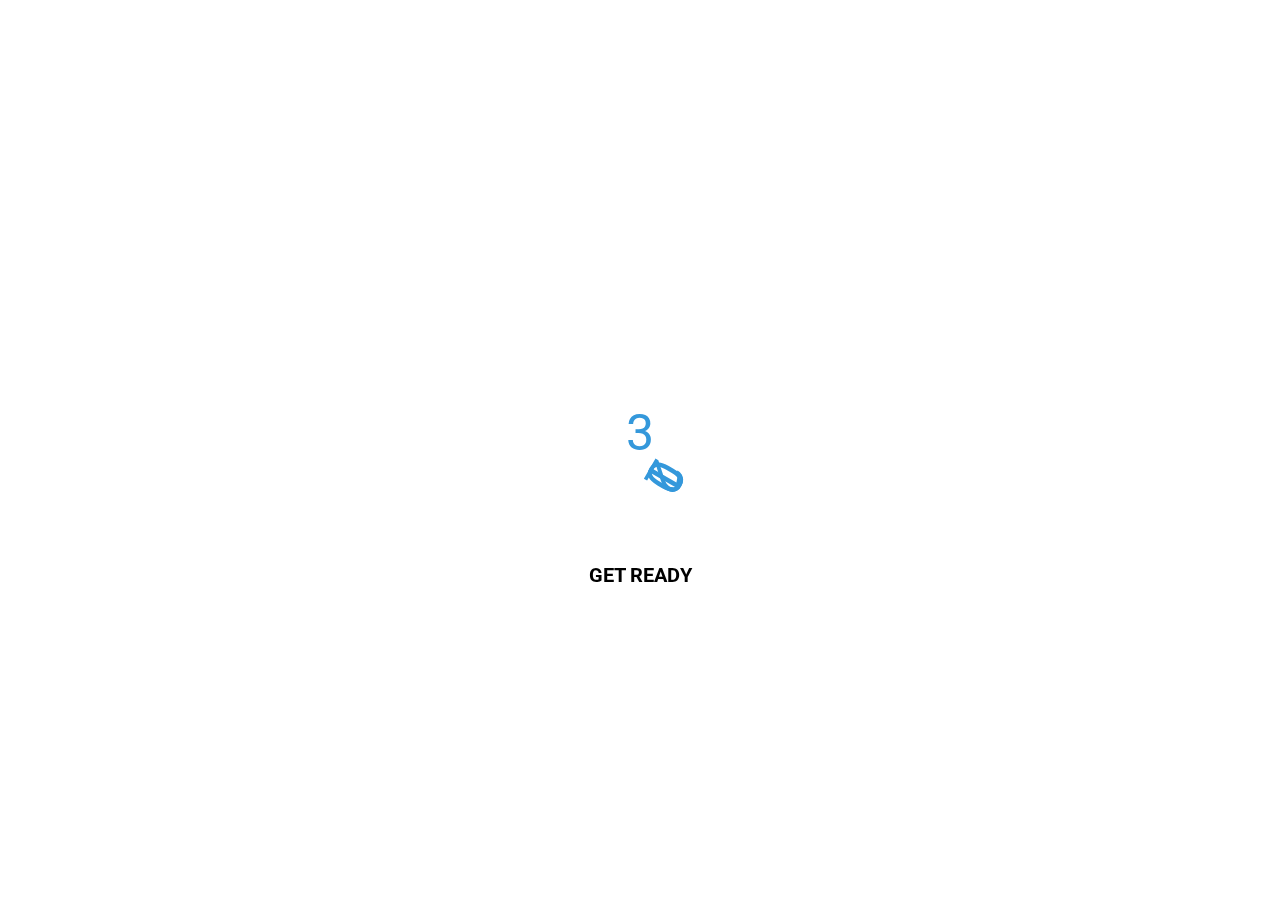
<file: 02-animated-countdown/index.html>
<!DOCTYPE html>
<html lang="en">
  <head>
    <meta charset="UTF-8" />
    <meta name="viewport" content="width=device-width, initial-scale=1.0" />
    <link rel="stylesheet" href="style.css" />
    <title>Animated Countdown</title>
  </head>
  <body>
    <div class="counter">
      <div class="nums">
        <span class="in">3</span>
        <span>2</span>
        <span>1</span>
        <span>0</span>
      </div>
      <h4>Get Ready</h4>
    </div>

    <div class="final">
      <h1>GO</h1>
      <button id="replay">
        <span>Replay</span>
      </button>
    </div>
    <script src="script.js"></script>
  </body>
</html>
</file>
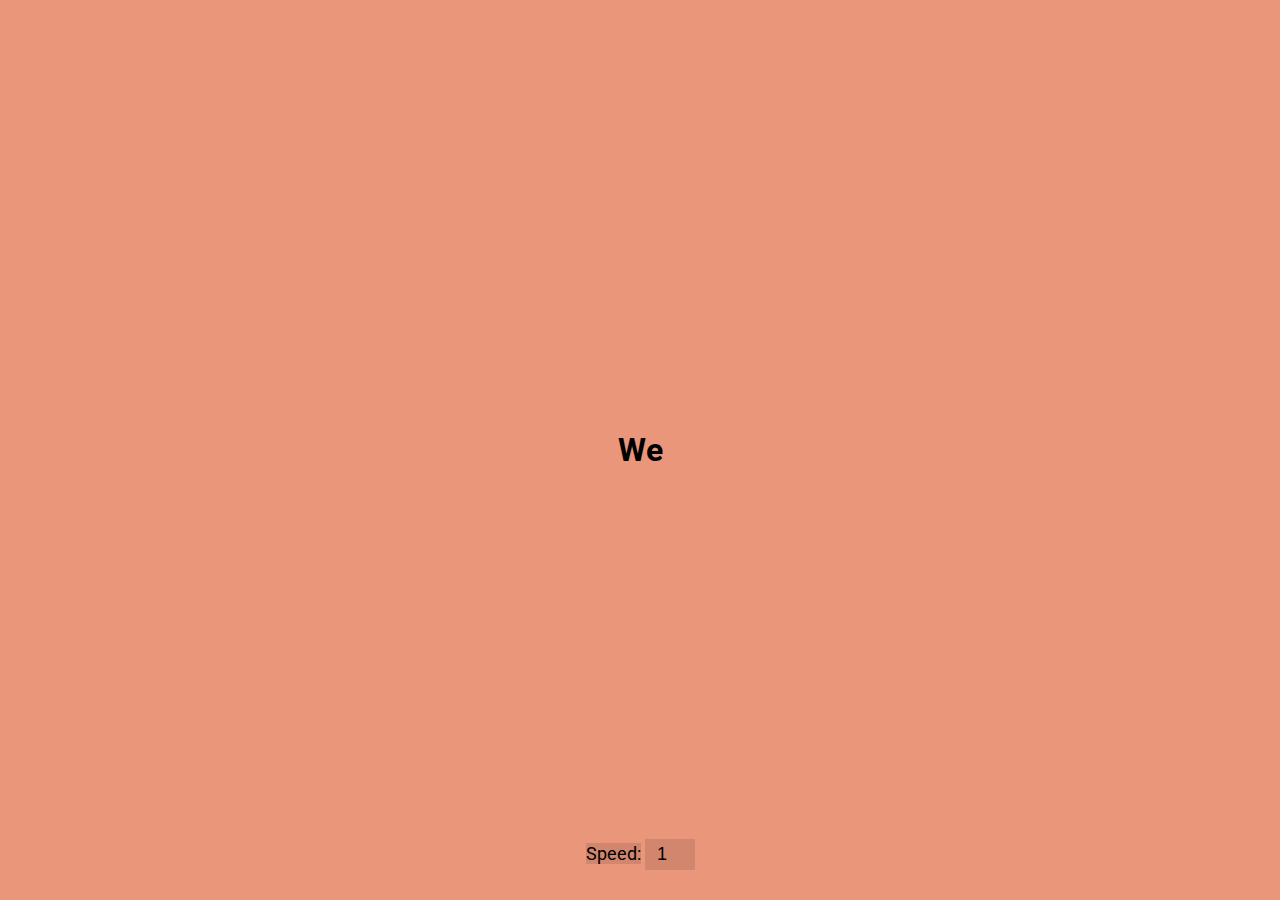
<file: 04-auto-text-effect/index.html>
<!DOCTYPE html>
<html lang="en">
<head>
    <meta charset="UTF-8">
    <meta name="viewport" content="width=device-width, initial-scale=1.0">
    <title>Auto Text Effect</title>
    <link rel="stylesheet" href="style.css">
</head>
<body>
    <h1 id="text">Starting ...</h1>

    <div>
        <label for="speed">Speed:</label>
        <input type="number" name="speed" id="speed" value="1" min="1" max="10" step="1">
    </div>

    <script src="script.js"></script>
</body>
</html>
</file>
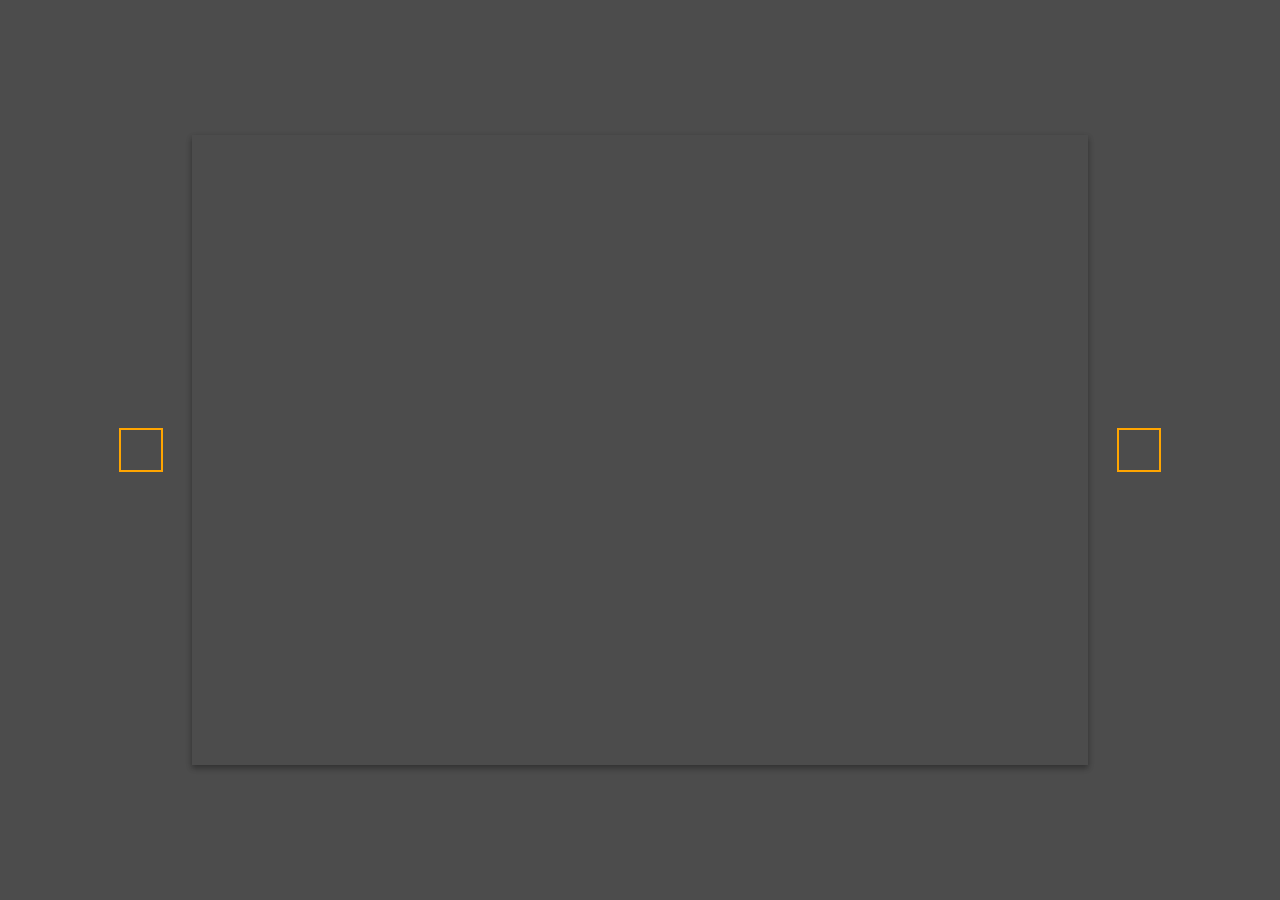
<file: 05-background-slider/index.html>
<!DOCTYPE html>
<html lang="en">
  <head>
    <meta charset="UTF-8" />
    <meta name="viewport" content="width=device-width, initial-scale=1.0" />
    <link
      rel="stylesheet"
      href="https://cdnjs.cloudflare.com/ajax/libs/font-awesome/5.14.0/css/all.min.css"
      integrity="sha512-1PKOgIY59xJ8Co8+NE6FZ+LOAZKjy+KY8iq0G4B3CyeY6wYHN3yt9PW0XpSriVlkMXe40PTKnXrLnZ9+fkDaog=="
      crossorigin="anonymous"
    />
    <link rel="stylesheet" href="style.css" />
    <title>Background Slider</title>
  </head>
  <body>
    <div class="slider-container">
      <div
        class="slide active"
        style="
          background-image: url('https://images.unsplash.com/photo-1549880338-65ddcdfd017b?ixlib=rb-1.2.1&ixid=eyJhcHBfaWQiOjEyMDd9&auto=format&fit=crop&w=2100&q=80');
        "
      ></div>
      <div
        class="slide"
        style="
          background-image: url('https://images.unsplash.com/photo-1511593358241-7eea1f3c84e5?ixlib=rb-1.2.1&ixid=eyJhcHBfaWQiOjEyMDd9&auto=format&fit=crop&w=1934&q=80');
        "
      ></div>

      <div
        class="slide"
        style="
          background-image: url('https://images.unsplash.com/photo-1495467033336-2effd8753d51?ixlib=rb-1.2.1&ixid=eyJhcHBfaWQiOjEyMDd9&auto=format&fit=crop&w=2100&q=80');
        "
      ></div>

      <div
        class="slide"
        style="
          background-image: url('https://images.unsplash.com/photo-1522735338363-cc7313be0ae0?ixlib=rb-1.2.1&ixid=eyJhcHBfaWQiOjEyMDd9&auto=format&fit=crop&w=2689&q=80');
        "
      ></div>

      <div
        class="slide"
        style="
          background-image: url('https://images.unsplash.com/photo-1559087867-ce4c91325525?ixlib=rb-1.2.1&ixid=eyJhcHBfaWQiOjEyMDd9&auto=format&fit=crop&w=2100&q=80');
        "
      ></div>

      <button class="arrow left-arrow" id="left">
        <i class="fas fa-arrow-left"></i>
      </button>

      <button class="arrow right-arrow" id="right">
        <i class="fas fa-arrow-right"></i>
      </button>
    </div>
    <script src="script.js"></script>
  </body>
</html>
</file>
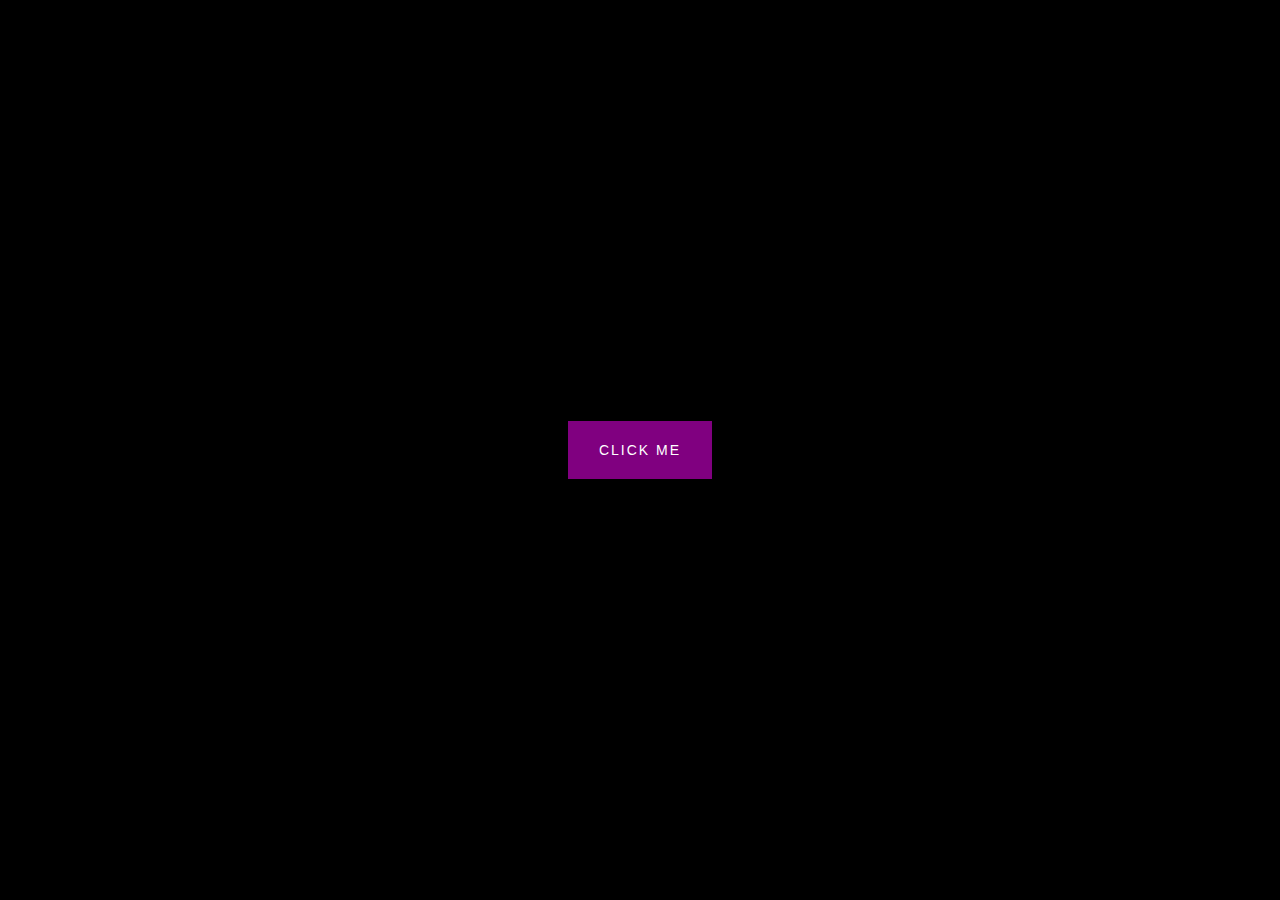
<file: 07-button-ripple-effect/index.html>
<!DOCTYPE html>
<html lang="en">
  <head>
    <meta charset="UTF-8" />
    <meta name="viewport" content="width=device-width, initial-scale=1.0" />
    <link rel="stylesheet" href="style.css" />
    <title>Button Ripple Effect</title>
  </head>
  <body>
    <button class="ripple">Click Me</button>
    <script src="script.js"></script>
  </body>
</html>
</file>
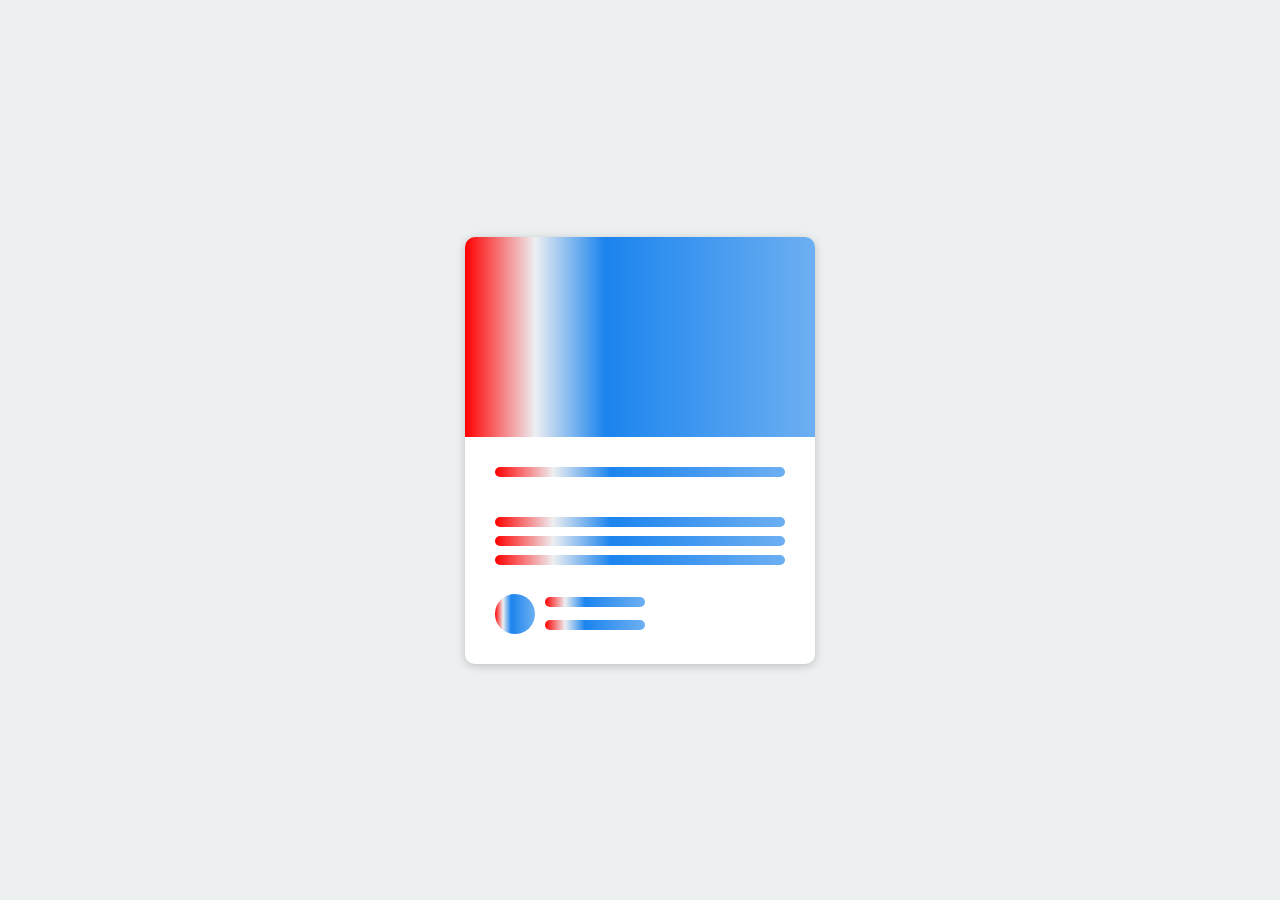
<file: 08-content-placeholder/index.html>
<!DOCTYPE html>
<html lang="en">
  <head>
    <meta charset="UTF-8" />
    <meta name="viewport" content="width=device-width, initial-scale=1.0" />
    <link rel="stylesheet" href="style.css" />
    <title>Content Placeholder</title>
  </head>
  <body>
    <div class="card">
      <div class="card-header animated-bg" id="header">&nbsp;</div>

      <div class="card-content">
        <h3 class="card-title animated-bg animated-bg-text" id="title">
          &nbsp;
        </h3>
        <p class="card-excerpt" id="excerpt">
          &nbsp;
          <span class="animated-bg animated-bg-text">&nbsp;</span>
          <span class="animated-bg animated-bg-text">&nbsp;</span>
          <span class="animated-bg animated-bg-text">&nbsp;</span>
        </p>
        <div class="author">
          <div class="profile-img animated-bg" id="profile_img">&nbsp;</div>
          <div class="author-info">
            <strong class="animated-bg animated-bg-text" id="name"
              >&nbsp;</strong
            >
            <small class="animated-bg animated-bg-text" id="date">&nbsp;</small>
          </div>
        </div>
      </div>
    </div>

    <script src="script.js"></script>
  </body>
</html>
</file>
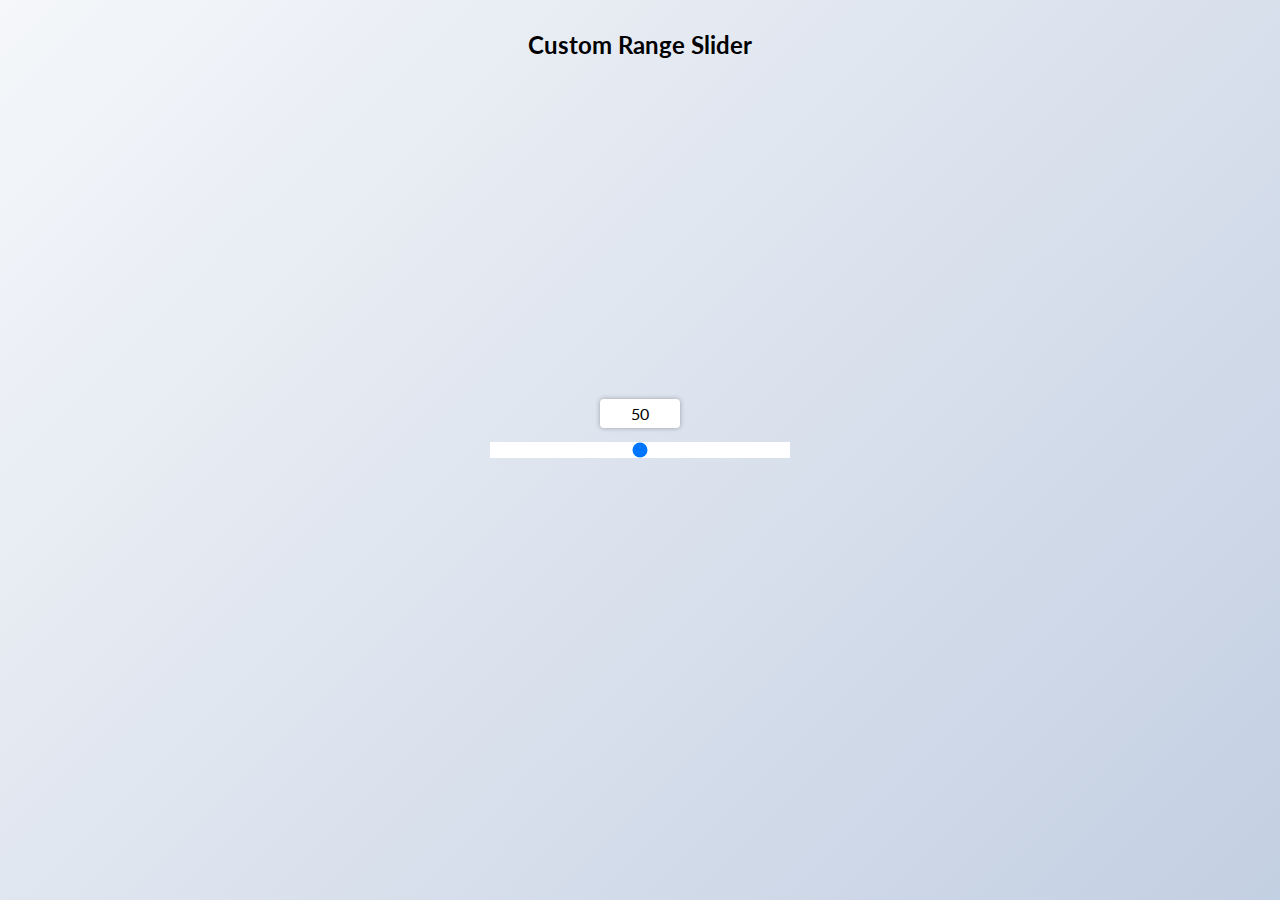
<file: 09-custom-range-slider/index.html>
<!DOCTYPE html>
<html lang="en">
  <head>
    <meta charset="UTF-8" />
    <meta name="viewport" content="width=device-width, initial-scale=1.0" />
    <link rel="stylesheet" href="style.css" />
    <title>Custom Range Slider</title>
  </head>
  <body>
    <h2>Custom Range Slider</h2>
    <div class="range-container">
      <input type="range" id="range" min="0" max="100">
      <label for="range">50</label>
    </div>

    <script src="script.js"></script>
  </body>
</html>
</file>
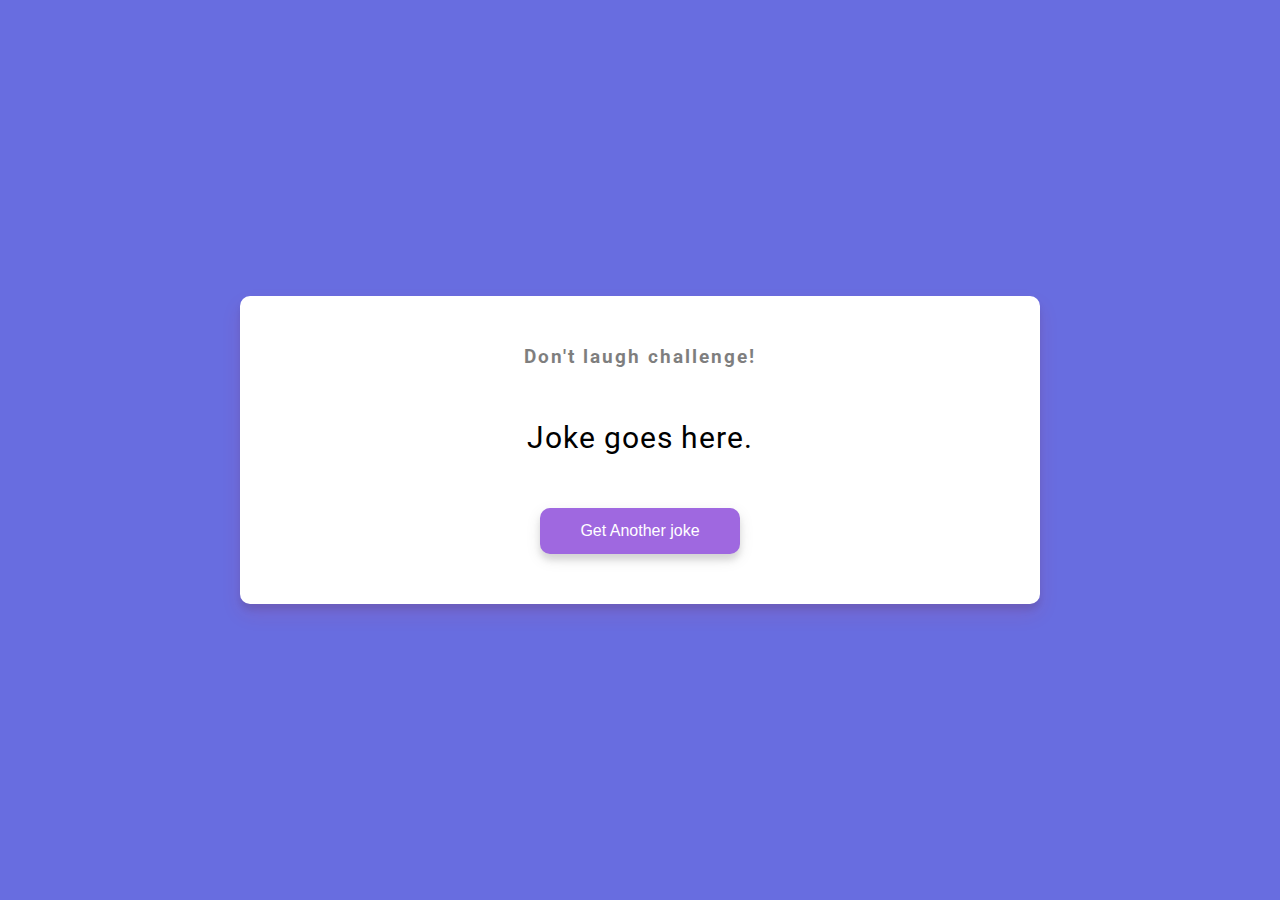
<file: 10-dad-jokes/index.html>
<!DOCTYPE html>
<html lang="en">
<head>
    <meta charset="UTF-8">
    <meta name="viewport" content="width=device-width, initial-scale=1.0">
    <link rel="stylesheet" href="style.css">
    <title>Dad Jokes</title>
</head>
<body>
    <div class="container">
        <h3>Don't laugh challenge!</h3>
        <div id="joke" class="joke">Joke goes here.</div>
        <button id="jokeBtn" class="btn">Get Another joke</button>
    </div>
    <script src="script.js"></script>
</body>
</html>
</file>
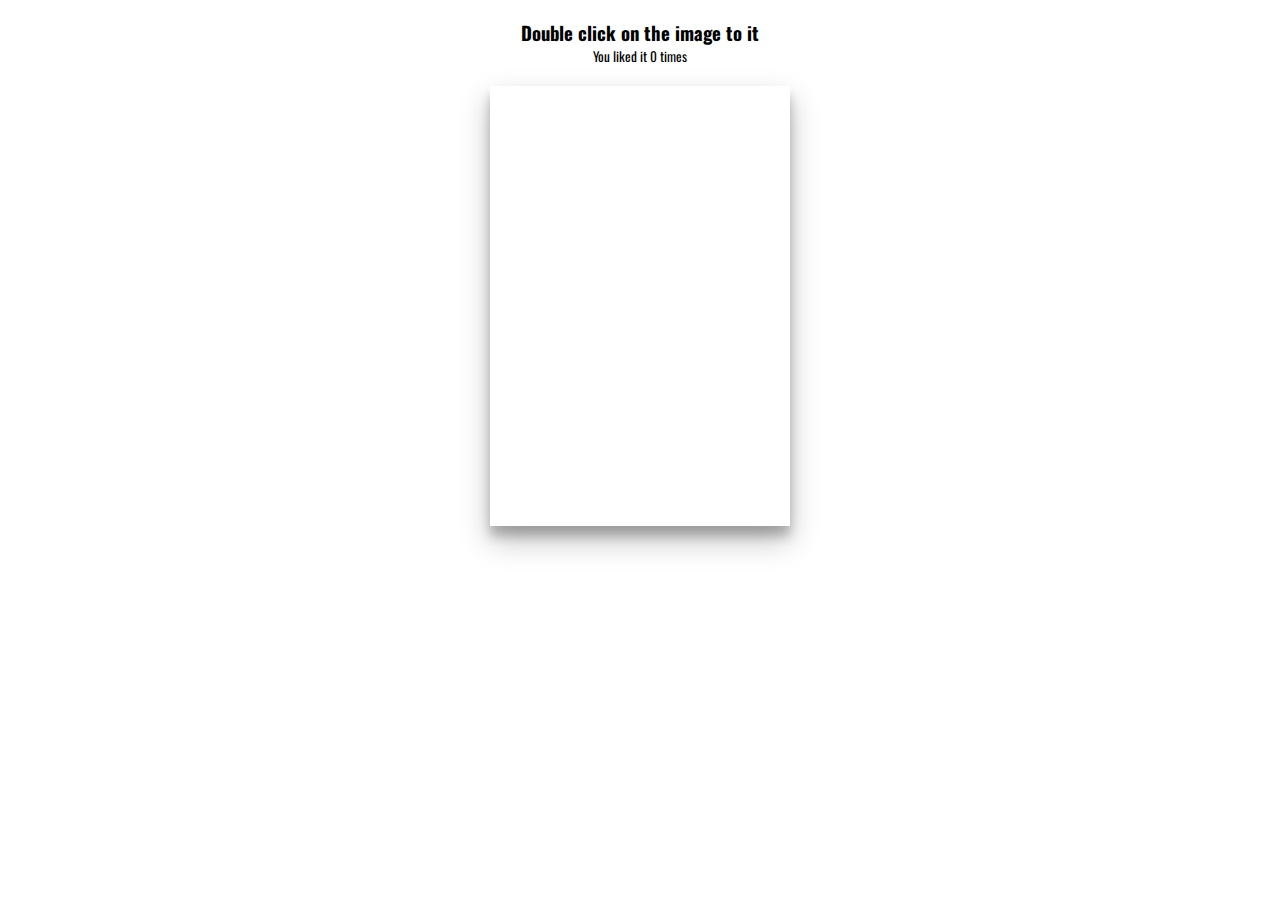
<file: 11-double-click-heart/index.html>
<!DOCTYPE html>
<html lang="en">
  <head>
    <meta charset="UTF-8" />
    <meta name="viewport" content="width=device-width, initial-scale=1.0" />
    <link rel="stylesheet" href="https://cdnjs.cloudflare.com/ajax/libs/font-awesome/5.14.0/css/all.min.css" integrity="sha512-1PKOgIY59xJ8Co8+NE6FZ+LOAZKjy+KY8iq0G4B3CyeY6wYHN3yt9PW0XpSriVlkMXe40PTKnXrLnZ9+fkDaog==" crossorigin="anonymous" />
    <link rel="stylesheet" href="style.css" />
    <title>Double Click Heart</title>
  </head>
  <body>
    <h3>Double click on the image to <i class="fas fa-heart"></i> it</h3>
    <small>You liked it <span id="times">0</span> times</small>

    <div class="loveMe"></div>

    <script src="script.js"></script>
  </body>
</html>
</file>
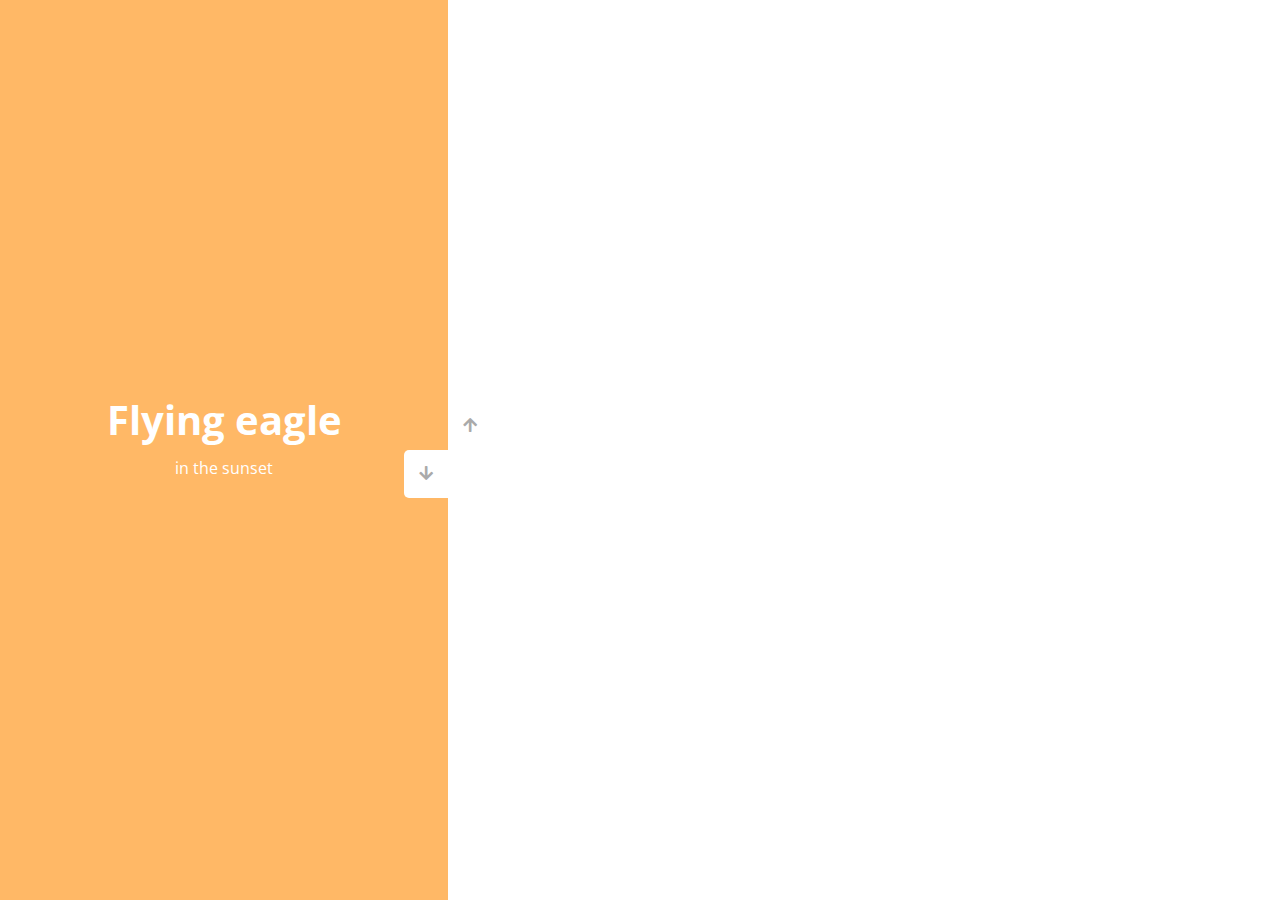
<file: 12-double-vertical-slider/index.html>
<!DOCTYPE html>
<html lang="en">
  <head>
    <meta charset="UTF-8" />
    <meta name="viewport" content="width=device-width, initial-scale=1.0" />
    <link rel="stylesheet" href="https://cdnjs.cloudflare.com/ajax/libs/font-awesome/5.15.1/css/all.min.css" />
    <link rel="stylesheet" href="style.css" />
    <title>Vertical Slider</title>
  </head>
  <body>
    <div class="slider-container">
      <div class="left-slide">
        <div style="background-color: #FD3555">
          <h1>Nature flower</h1>
          <p>all in pink</p>
        </div>
        <div style="background-color: #2A86BA">
          <h1>Bluuue Sky</h1>
          <p>with it's mountains</p>
        </div>
        <div style="background-color: #252E33">
          <h1>Lonely castle</h1>
          <p>in the wilderness</p>
        </div>
        <div style="background-color: #FFB866">
          <h1>Flying eagle</h1>
          <p>in the sunset</p>
        </div>
      </div>
      <div class="right-slide">
        <div style="background-image: url('https://images.unsplash.com/photo-1508768787810-6adc1f613514?ixlib=rb-0.3.5&ixid=eyJhcHBfaWQiOjEyMDd9&s=e27f6661df21ed17ab5355b28af8df4e&auto=format&fit=crop&w=1350&q=80')"></div>
        <div style="background-image: url('https://images.unsplash.com/photo-1519981593452-666cf05569a9?ixlib=rb-0.3.5&ixid=eyJhcHBfaWQiOjEyMDd9&s=90ed8055f06493290dad8da9584a13f7&auto=format&fit=crop&w=715&q=80')"></div>
        <div style="background-image: url('https://images.unsplash.com/photo-1486899430790-61dbf6f6d98b?ixlib=rb-0.3.5&ixid=eyJhcHBfaWQiOjEyMDd9&s=8ecdee5d1b3ed78ff16053b0227874a2&auto=format&fit=crop&w=1002&q=80')"></div>
        <div style="background-image: url('https://images.unsplash.com/photo-1510942201312-84e7962f6dbb?ixlib=rb-0.3.5&ixid=eyJhcHBfaWQiOjEyMDd9&s=da4ca7a78004349f1b63f257e50e4360&auto=format&fit=crop&w=1050&q=80')"></div>
      </div>
      <div class="action-buttons">
        <button class="down-button">
          <i class="fas fa-arrow-down"></i>
        </button>
        <button class="up-button">
          <i class="fas fa-arrow-up"></i>
        </button>
      </div>
    </div>

    <script src="script.js"></script>
  </body>
</html>
</file>
<file: 02-animated-countdown/style.css>
@import url('https://fonts.googleapis.com/css2?family=Roboto:wght@400;700&display=swap');
*{
    box-sizing: border-box;
}

body{
    font-family: 'Roboto', sans-serif;
    margin:0;
    height:100vh;
    overflow:hidden;
}

h4{
    font-size: 20px;
    margin:5px;
    text-transform:uppercase;
}

.counter{
    position:fixed;
    top:50%;
    left:50%;
    transform:translate(-50%, -50%);
    text-align:center;
}

.counter.hide{
    transform: translate(-50%, -50%) scale(0);
    animation: hide 0.2s ease-out;
}

@keyframes hide{
    0%{
        transform: translate(-50%, -50%) scale(1);
    }
    100%{
        transform: translate(-50%, -50%) scale(0);
    }
}

.final{
    position:flex;
    justify-content: center;
    align-items: center;
    position: absolute;
    top:50%;
    left:50%;
    transform: translate(-50%, -50%) scale(0);
    text-align: center;

}

.final.show{
    transform: translate(-50%, -50%) scale(1);
    animation: show 0.2s ease-out;
}

@keyframes show{
    0%{
        transform: translate(-50%, -50%) scale(0);
    }
    30%{
        transform: translate(-50%, -50%) scale(1.4);
    }
    100%{
        transform: translate(-50%, -50%) scale(1);
    }
}

.nums{
    color: #3498db;
    font-size: 50px;
    position:relative;
    overflow: hidden;
    width: 250px;
    height:250px;
}

.nums span{
    position:absolute;
    top:50%;
    left:50%;
    transform: translate(-50%, -50%) rotate(120deg);
    transform-origin:bottom center;
}

.nums span.in{
    transform:translate(-50%, -50%) rotate(0deg);
    animation: goIn 0.5s ease-in-out;
}

.nums span.out{
    animation: goOut 0.5s ease-in-out;
}

@keyframes goIn{
    0%{
        transform: translate(-50%, -50%) rotate(120deg);
    }
    30%{
        transform: translate(-50%, -50%) rotate(-20deg);
    }
    60%{
        transform: translate(-50%, -50%) rotate(10deg);
    }
    100%{
        transform: translate(-50%, -50%) rotate(0deg);
    }
}

@keyframes goOut{
    0%{
        transform: translate(-50%, -50%) rotate(0deg);
    }
    60%{
        transform: translate(-50%, -50%) rotate(20deg);
    }
    100%{
        transform: translate(-50%, -50%) rotate(-120deg);
    }
}

#replay{
    background-color: #3498db;
    border-radius: 3px;
    border:none;
    color:aliceblue;
    padding:5px;
    text-align: center;
    display:inline-block;
    cursor: pointer;
    transition: all 0.3s;

}

#replay span{
    cursor: pointer;
    display: inline-block;
    position:relative;
    transition: 0.3s;
}

#replay span:after{
    content: '\00bb';
    position: absolute;
    opacity: 0;
    top:0;
    right: -20px;
    transition: 0.5s;
}

#replay:hover span{
    padding-right:25px;
}

#replay:hover span:after{
    opacity: 1;
    right:0;
}
</file>
<file: 04-auto-text-effect/style.css>
@import url('https://fonts.googleapis.com/css2?family=Roboto:wght@400;700&display=swap');

* {
  box-sizing: border-box;
}

body {
  background-color: darksalmon;
  font-family: 'Roboto', sans-serif;
  display: flex;
  flex-direction: column;
  align-items: center;
  justify-content: center;
  height: 100vh;
  overflow: hidden;
  margin: 0;
}

div {
  position: absolute;
  bottom: 20px;
  padding: 10px 20px;
  font-size: 18px;
}
label, #speed{
    background: rgba(0, 0, 0, 0.1);
}

input {
  width: 50px;
  padding: 5px;
  font-size: 18px;
  background-color: darksalmon;
  border: none;
  text-align: center;
}

input:focus {
  outline: none;
}
</file>
<file: 05-background-slider/style.css>
@import url('https://fonts.googleapis.com/css2?family=Roboto:wght@400;700&display=swap');

* {
  box-sizing: border-box;
}

body {
  font-family: 'Roboto', sans-serif;
  display: flex;
  flex-direction: column;
  align-items: center;
  justify-content: center;
  height: 100vh;
  overflow: hidden;
  margin: 0;
  background-position: center center;
  background-size: cover;
  transition: 0.4s;
}

body::before {
  content: '';
  position: absolute;
  top: 0;
  left: 0;
  width: 100%;
  height: 100vh;
  background-color: rgba(0, 0, 0, 0.7);
  z-index: -1;
}

.slider-container {
  box-shadow: 0 3px 6px rgba(0, 0, 0, 0.16), 0 3px 6px rgba(0, 0, 0, 0.23);
  height: 70vh;
  width: 70vw;
  position: relative;
  overflow: hidden;
}

.slide {
  opacity: 0;
  height: 100vh;
  width: 100vw;
  background-position: center center;
  background-size: cover;
  position: absolute;
  top: -15vh;
  left: -15vw;
  transition: 0.4s ease;
  z-index: 1;
}

.slide.active {
  opacity: 1;
}

.arrow {
  position: fixed;
  background-color: transparent;
  color: #fff;
  padding: 20px;
  font-size: 30px;
  border: 2px solid orange;
  top: 50%;
  transform: translateY(-50%);
  cursor: pointer;
}

.arrow:focus {
  outline: 0;
}

.left-arrow {
  left: calc(15vw - 73px);
}

.right-arrow {
  right: calc(15vw - 73px);
}
</file>
<file: 07-button-ripple-effect/style.css>
@import url('https://fonts.googleapis.com/css2?family=Roboto:wght@400;700&display=swap');

* {
  box-sizing: border-box;
}

body {
  background-color: #000;
  font-family: 'Roboto', sans-serif;
  display: flex;
  flex-direction: column;
  align-items: center;
  justify-content: center;
  height: 100vh;
  overflow: hidden;
  margin: 0;
}

button {
  background-color: purple;
  color: #fff;
  border: 1px purple solid;
  font-size: 14px;
  text-transform: uppercase;
  letter-spacing: 2px;
  padding: 20px 30px;
  overflow: hidden;
  margin: 10px 0;
  position: relative;
}

button:focus {
  outline: none;
}

button .circle {
  position: absolute;
  background-color: #fff;
  width: 100px;
  height: 100px;
  border-radius: 50%;
  transform: translate(-50%, -50%) scale(0);
  animation: scale 0.5s ease-out;
}

@keyframes scale {
  to {
    transform: translate(-50%, -50%) scale(3);
    opacity: 0;
  }
}
</file>
<file: 08-content-placeholder/style.css>
@import url('https://fonts.googleapis.com/css2?family=Roboto:wght@400;700&display=swap');

* {
  box-sizing: border-box;
}

body {
  background-color: #ecf0f1;
  font-family: 'Roboto', sans-serif;
  display: flex;
  align-items: center;
  justify-content: center;
  height: 100vh;
  overflow: hidden;
  margin: 0;
}

img {
  max-width: 100%;
}

.card {
  box-shadow: 0 2px 10px rgba(0, 0, 0, 0.2);
  border-radius: 10px;
  overflow: hidden;
  width: 350px;
}

.card-header {
  height: 200px;
}

.card-header img {
  object-fit: cover;
  height: 100%;
  width: 100%;
}

.card-content {
  background-color: #fff;
  padding: 30px;
}

.card-title {
  height: 20px;
  margin: 0;
}

.card-excerpt {
  color: #777;
  margin: 10px 0 20px;
}

.author {
  display: flex;
}

.profile-img {
  border-radius: 50%;
  overflow: hidden;
  height: 40px;
  width: 40px;
}

.author-info {
  display: flex;
  flex-direction: column;
  justify-content: space-around;
  margin-left: 10px;
  width: 100px;
}

.author-info small {
  color: #aaa;
  margin-top: 5px;
}

.animated-bg {
  background-image: linear-gradient(
    to right,
    #ff0000 0%,
    #edeef1 10%,
    #1b84ee 20%,
    #f6f7f8 100%
  );
  background-size: 200% 100%;
  animation: bgPos 1s linear infinite;
}

.animated-bg-text {
  border-radius: 50px;
  display: inline-block;
  margin: 0;
  height: 10px;
  width: 100%;
}

@keyframes bgPos {
  0% {
    background-position: 50% 0;
  }

  100% {
    background-position: -150% 0;
  }
}
</file>
<file: 09-custom-range-slider/style.css>
@import url('https://fonts.googleapis.com/css?family=Lato&display=swap');

* {
  box-sizing: border-box;
}

body {
  background-image: linear-gradient(135deg, #f5f7fa 0%, #c3cfe2 100%);
  font-family: 'Lato', sans-serif;
  display: flex;
  flex-direction: column;
  align-items: center;
  justify-content: center;
  height: 100vh;
  overflow: hidden;
  margin: 0;
}

h2 {
  position: absolute;
  top: 10px;
}

.range-container {
  position: relative;
}

input[type='range'] {
  width: 300px;
  margin: 18px 0;
  -webkit-appearance: none;
}

input[type='range']:focus {
  outline: none;
}

input[type='range'] + label {
  background-color: #fff;
  position: absolute;
  top: -25px;
  left: 110px;
  width: 80px;
  padding: 5px 0;
  text-align: center;
  border-radius: 4px;
  box-shadow: 0 0 5px rgba(0, 0, 0, 0.3);
}

/*Chrome & Safari 
input[type='range']{
  background: purple;
  border-radius: 4px;
  width: 100%;
  height: 10px;
  cursor: pointer;
}
/*
input[type='range']::-webkit-slider-thumb {
  -webkit-appearance: none;
  height: 24px;
  width: 24px;
  background: #fff;
  border-radius: 50%;
  border: 1px solid purple;
  margin-top: -7px;
  cursor: pointer;
}

/* Firefox 
input[type='range']::-moz-range-track {
  background: purple;
  border-radius: 4px;
  width: 100%;
  height: 13px;
  cursor: pointer;
}

input[type='range']::-moz-range-thumb {
  -webkit-appearance: none;
  height: 24px;
  width: 24px;
  background: #fff;
  border-radius: 50%;
  border: 1px solid purple;
  margin-top: -7px;
  cursor: pointer;
}

IE 
input[type='range']::-ms-track {
  background: purple;
  border-radius: 4px;
  width: 100%;
  height: 13px;
  cursor: pointer;
}

input[type='range']::-ms-thumb {
  -webkit-appearance: none;
  height: 24px;
  width: 24px;
  background: #fff;
  border-radius: 50%;
  border: 1px solid purple;
  margin-top: -7px;
  cursor: pointer;
} */
</file>
<file: 10-dad-jokes/style.css>
@import url('https://fonts.googleapis.com/css2?family=Roboto:wght@400;700&display=swap');

*{
    box-sizing:border-box;
}
body{
    background-color: #686de0;
    font-family: 'Roboto', sans-serif;
    display:flex;
    flex-direction:column;
    align-items:center;
    justify-content: center;
    height:100vh;
    overflow:hidden;
    margin:0;
    padding:20px;
}

.container{
    background-color:#fff;
    border-radius:10px;
    box-shadow: 0 10px 20px rgba(255, 48, 48, 0.1), 0 6px 6px rgba(0, 0, 0, 0.1);
    padding:50px 20px;
    text-align:center;
    max-width:100%;
    width:800px;
}

h3{
    margin:0;
    opacity:0.5;
    letter-spacing: 2px;
}

.joke{
    font-size:30px;
    letter-spacing: 1px;
    line-height:40px;
    margin: 50px auto;
    max-width:600px;
}

.btn{
    background-color: #9f68e0;
    color:#fff;
    border:0;
    border-radius: 10px;
    box-shadow: 0 5px 15px rgba(0, 0, 0, 0.1), 0 6px 6px rgba(0, 0, 0, 0.1);
    padding: 14px 40px;
    font-size:16px;
    cursor:pointer;
}

.btn:active{
    transform:scale(0.98);
}

.btn:focus {
    outline: 0;
  }
</file>
<file: 11-double-click-heart/style.css>
@import url('https://fonts.googleapis.com/css?family=Oswald');

* {
  box-sizing: border-box;
}

body {
  font-family: 'Oswald', sans-serif;
  text-align: center;
  overflow: hidden;
  margin: 0;
}

h3 {
  margin-bottom: 0;
  text-align: center;
}

small {
  display: block;
  margin-bottom: 20px;
  text-align: center;
}

.fa-heart {
  color: red;
}

.loveMe {
  height: 440px;
  width: 300px;
  background: url('https://images.unsplash.com/photo-1504215680853-026ed2a45def?ixlib=rb-1.2.1&ixid=eyJhcHBfaWQiOjEyMDd9&auto=format&fit=crop&w=334&q=80')
    no-repeat center center/cover;
  margin: auto;
  cursor: pointer;
  max-width: 100%;
  position: relative;
  box-shadow: 0 14px 28px rgba(0, 0, 0, 0.25), 0 10px 10px rgba(0, 0, 0, 0.22);
  overflow: hidden;
}

.loveMe .fa-heart {
  position: absolute;
  animation: grow 0.6s linear;
  transform: translate(-50%, -50%) scale(0);
}

@keyframes grow {
  to {
    transform: translate(-50%, -50%) scale(10);
    opacity: 0;
  }
}
</file>
<file: 12-double-vertical-slider/style.css>
@import url('https://fonts.googleapis.com/css?family=Open+Sans');

* {
    box-sizing: border-box;
    margin: 0;
    padding: 0;
  }

  body {
    font-family: 'Open Sans', sans-serif;
    height: 100vh;
  }

  .slider-container {
    position: relative;
    overflow: hidden;
    width: 100vw;
    height: 100vh;
  }
  .left-slide {
    height: 100%;
    width: 35%;
    position: absolute;
    top: 0;
    left: 0;
    transition: transform 0.5s ease-in-out;
  }
  .left-slide > div {
    height: 100%;
    width: 100%;
    display: flex;
    flex-direction: column;
    align-items: center;
    justify-content: center;
    color: #fff;
  }

  .left-slide h1 {
    font-size: 40px;
    margin-bottom: 10px;
    margin-top: -30px;
  }

  .right-slide {
    height: 100%;
    position: absolute;
    top: 0;
    left: 35%;
    width: 65%;
    transition: transform 0.5s ease-in-out;
  }

  .right-slide > div {
    background-repeat: no-repeat;
    background-size: cover;
    background-position: center center;
    height: 100%;
    width: 100%;
  }
  button {
    background-color: #fff;
    border: none;
    color: #aaa;
    cursor: pointer;
    font-size: 16px;
    padding: 15px;
  }
  button:hover {
    color: #222;
  }

  button:focus {
    outline: none;
  }

  .slider-container .action-buttons button {
    position: absolute;
    left: 35%;
    top: 50%;
    z-index: 100;
  }
  
  .slider-container .action-buttons .down-button {
    transform: translateX(-100%);
    border-top-left-radius: 5px;
    border-bottom-left-radius: 5px;
  }
  
  .slider-container .action-buttons .up-button {
    transform: translateY(-100%);
    border-top-right-radius: 5px;
    border-bottom-right-radius: 5px;
  }
</file>
